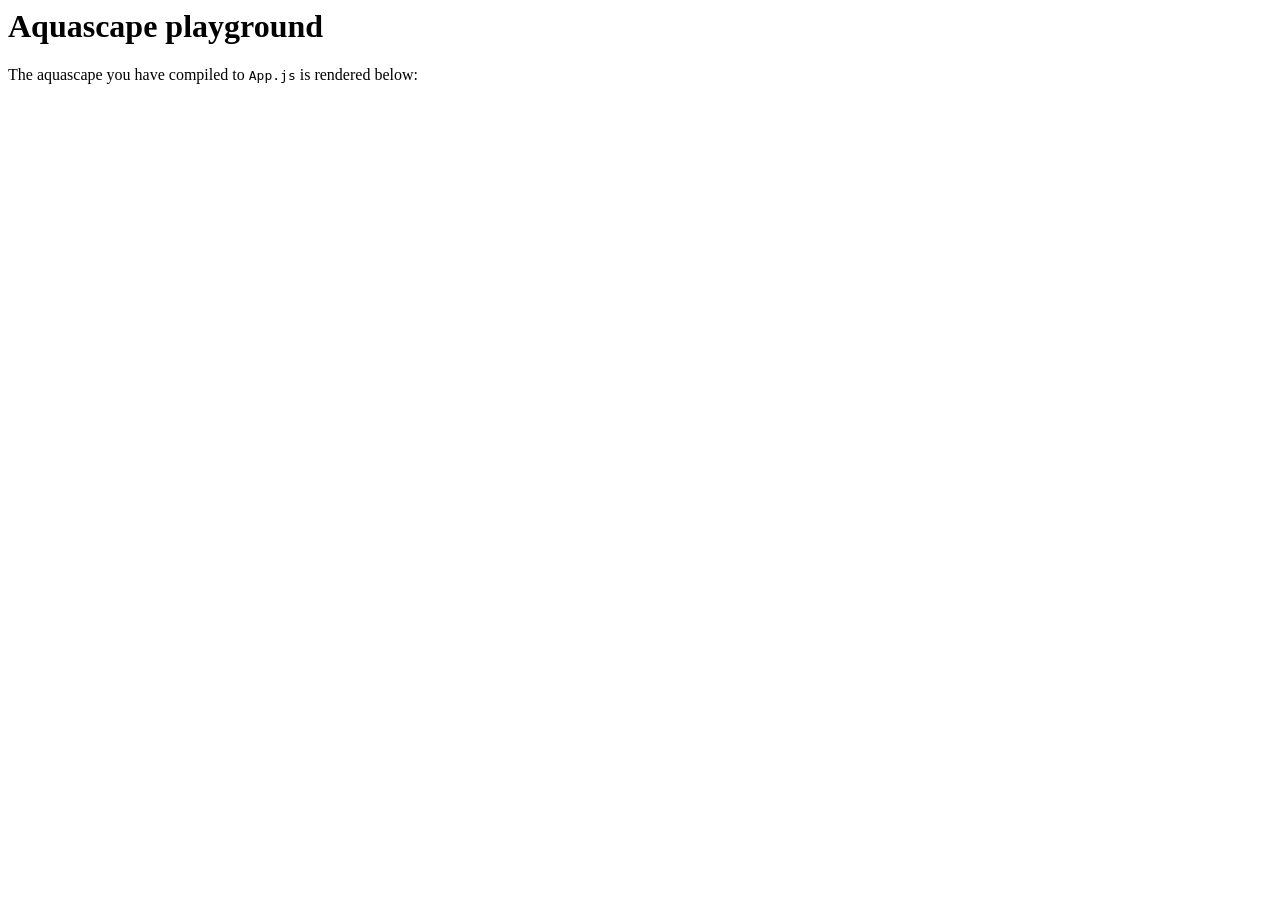
<file: aquascape-playground/index.html>
<html>
  <head>
    <script src="App.js" type="text/javascript"></script>
  </head>
  <body>
    <h1>Aquascape playground</h1>
    <p>The aquascape you have compiled to <code>App.js</code> is rendered below:</p>
    <div id="aquascape" style="display:flex">
  </body>
</html>
</file>
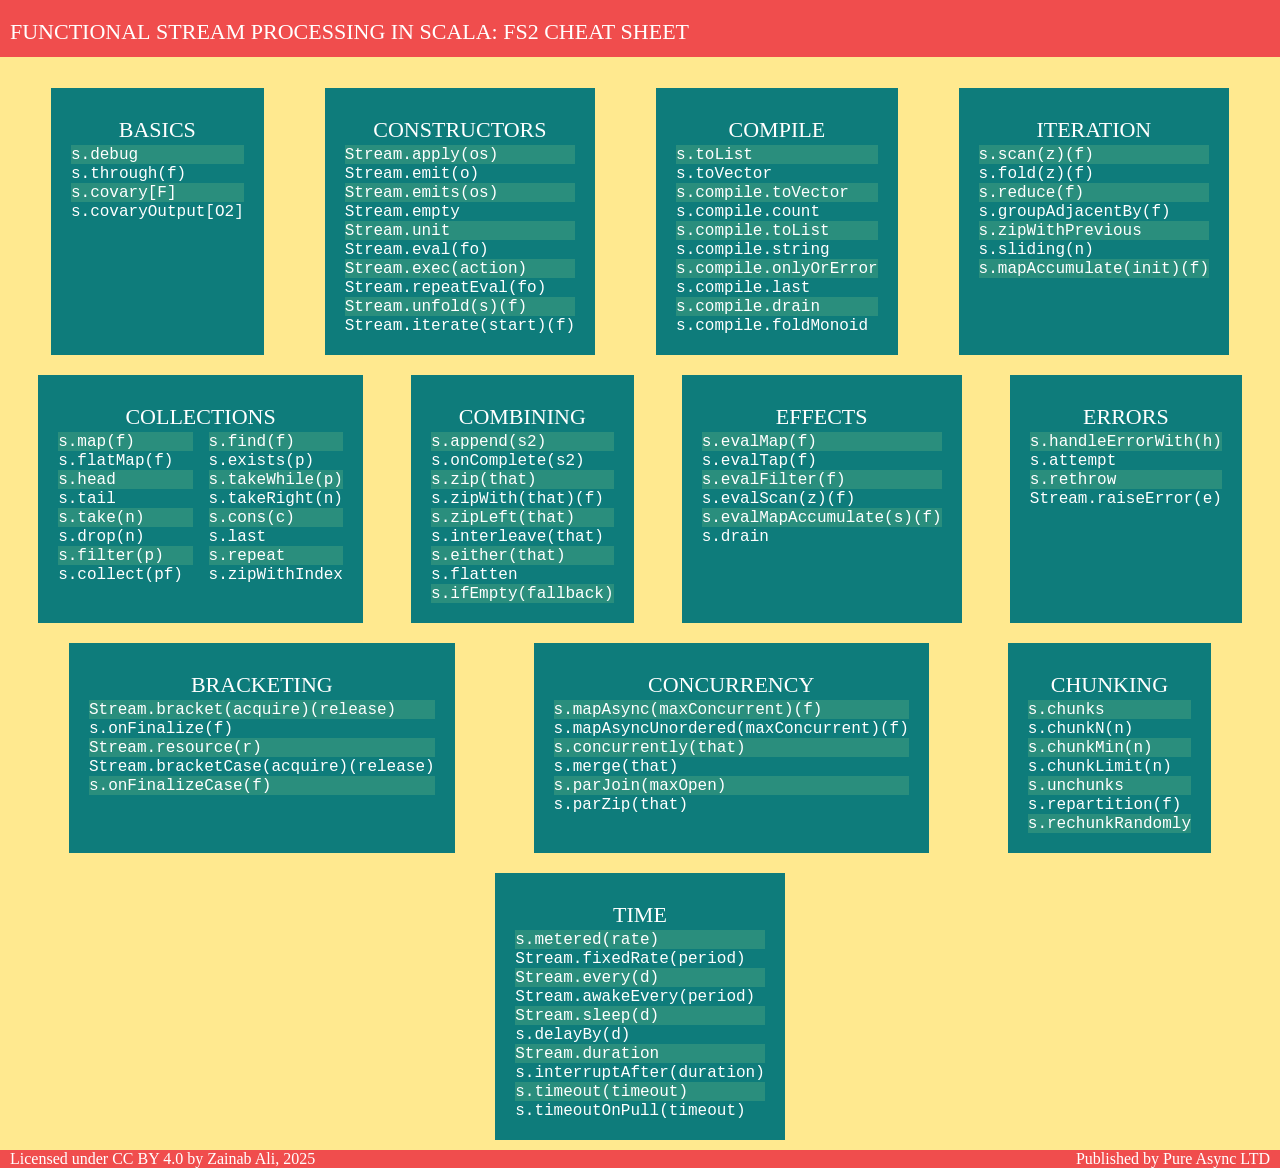
<file: cheatsheet.html>
<html><head><style>.cheatsheet-Style-body{
  background-color: #ffe98f;
  margin: 0;
  padding: 0;
}

.cheatsheet-Style-cheatsheet{
  display: flex;
  flex-wrap: wrap;
  justify-content: space-evenly;
}

.cheatsheet-Style-section{
  align-items: center;
  background-color: #0e7c7b;
  color: white;
  display: flex;
  flex-direction: column;
  font-size: 16px;
  margin: 10px;
  padding: 20px;
}

.cheatsheet-Style-mainHeading{
  background-color: #f04d4d;
  color: white;
  display: flex;
  font-family: Source Sans Pro;
  font-variant: all-small-caps;
  font-weight: normal;
  justify-content: space-between;
  padding: 10px;
}

.cheatsheet-Style-sectionHeading{
  font-family: Source Sans Pro;
  font-variant: all-small-caps;
  font-weight: normal;
  margin: 0;
}

.cheatsheet-Style-sectionList{
  list-style: none;
  margin: 0;
  padding: 0;
}

.cheatsheet-Style-sectionListItem:nth-child(odd){
  background-color: #2a8e7d;
}

.cheatsheet-Style-footer{
  background-color: #f04d4d;
  color: white;
  display: flex;
  font-family: Source Sans Pro;
  justify-content: space-between;
  padding: 0 10px;
}

.cheatsheet-Style-bookLink{
  color: white;
  font-family: Source Sans Pro;
  font-variant: all-small-caps;
  text-decoration: none;
}

.cheatsheet-Style-twoColumns{
  -moz-columns: 2;
  -webkit-columns: 2;
  columns: 2;
}
</style></head><body class="cheatsheet-Style-body"><h1 class="cheatsheet-Style-mainHeading"><a class="cheatsheet-Style-bookLink" href="https://pureasync.gumroad.com/l/functional-stream-processing-in-scala" target="_blank">Functional Stream Processing In Scala: fs2 cheat sheet</a></h1><div class="cheatsheet-Style-cheatsheet"><div class="cheatsheet-Style-section"><h1 class="cheatsheet-Style-sectionHeading">Basics</h1><ol class="cheatsheet-Style-sectionList"><li class="cheatsheet-Style-sectionListItem"><code>s.debug</code></li><li class="cheatsheet-Style-sectionListItem"><code>s.through(f)</code></li><li class="cheatsheet-Style-sectionListItem"><code>s.covary[F]</code></li><li class="cheatsheet-Style-sectionListItem"><code>s.covaryOutput[O2]</code></li></ol></div><div class="cheatsheet-Style-section"><h1 class="cheatsheet-Style-sectionHeading">Constructors</h1><ol class="cheatsheet-Style-sectionList"><li class="cheatsheet-Style-sectionListItem"><code>Stream.apply(os)</code></li><li class="cheatsheet-Style-sectionListItem"><code>Stream.emit(o)</code></li><li class="cheatsheet-Style-sectionListItem"><code>Stream.emits(os)</code></li><li class="cheatsheet-Style-sectionListItem"><code>Stream.empty</code></li><li class="cheatsheet-Style-sectionListItem"><code>Stream.unit</code></li><li class="cheatsheet-Style-sectionListItem"><code>Stream.eval(fo)</code></li><li class="cheatsheet-Style-sectionListItem"><code>Stream.exec(action)</code></li><li class="cheatsheet-Style-sectionListItem"><code>Stream.repeatEval(fo)</code></li><li class="cheatsheet-Style-sectionListItem"><code>Stream.unfold(s)(f)</code></li><li class="cheatsheet-Style-sectionListItem"><code>Stream.iterate(start)(f)</code></li></ol></div><div class="cheatsheet-Style-section"><h1 class="cheatsheet-Style-sectionHeading">Compile</h1><ol class="cheatsheet-Style-sectionList"><li class="cheatsheet-Style-sectionListItem"><code>s.toList</code></li><li class="cheatsheet-Style-sectionListItem"><code>s.toVector</code></li><li class="cheatsheet-Style-sectionListItem"><code>s.compile.toVector</code></li><li class="cheatsheet-Style-sectionListItem"><code>s.compile.count</code></li><li class="cheatsheet-Style-sectionListItem"><code>s.compile.toList</code></li><li class="cheatsheet-Style-sectionListItem"><code>s.compile.string</code></li><li class="cheatsheet-Style-sectionListItem"><code>s.compile.onlyOrError</code></li><li class="cheatsheet-Style-sectionListItem"><code>s.compile.last</code></li><li class="cheatsheet-Style-sectionListItem"><code>s.compile.drain</code></li><li class="cheatsheet-Style-sectionListItem"><code>s.compile.foldMonoid</code></li></ol></div><div class="cheatsheet-Style-section"><h1 class="cheatsheet-Style-sectionHeading">Iteration</h1><ol class="cheatsheet-Style-sectionList"><li class="cheatsheet-Style-sectionListItem"><code>s.scan(z)(f)</code></li><li class="cheatsheet-Style-sectionListItem"><code>s.fold(z)(f)</code></li><li class="cheatsheet-Style-sectionListItem"><code>s.reduce(f)</code></li><li class="cheatsheet-Style-sectionListItem"><code>s.groupAdjacentBy(f)</code></li><li class="cheatsheet-Style-sectionListItem"><code>s.zipWithPrevious</code></li><li class="cheatsheet-Style-sectionListItem"><code>s.sliding(n)</code></li><li class="cheatsheet-Style-sectionListItem"><code>s.mapAccumulate(init)(f)</code></li></ol></div><div class="cheatsheet-Style-section"><h1 class="cheatsheet-Style-sectionHeading">Collections</h1><ol class="cheatsheet-Style-sectionList cheatsheet-Style-twoColumns"><li class="cheatsheet-Style-sectionListItem"><code>s.map(f)</code></li><li class="cheatsheet-Style-sectionListItem"><code>s.flatMap(f)</code></li><li class="cheatsheet-Style-sectionListItem"><code>s.head</code></li><li class="cheatsheet-Style-sectionListItem"><code>s.tail</code></li><li class="cheatsheet-Style-sectionListItem"><code>s.take(n)</code></li><li class="cheatsheet-Style-sectionListItem"><code>s.drop(n)</code></li><li class="cheatsheet-Style-sectionListItem"><code>s.filter(p)</code></li><li class="cheatsheet-Style-sectionListItem"><code>s.collect(pf)</code></li><li class="cheatsheet-Style-sectionListItem"><code>s.find(f)</code></li><li class="cheatsheet-Style-sectionListItem"><code>s.exists(p)</code></li><li class="cheatsheet-Style-sectionListItem"><code>s.takeWhile(p)</code></li><li class="cheatsheet-Style-sectionListItem"><code>s.takeRight(n)</code></li><li class="cheatsheet-Style-sectionListItem"><code>s.cons(c)</code></li><li class="cheatsheet-Style-sectionListItem"><code>s.last</code></li><li class="cheatsheet-Style-sectionListItem"><code>s.repeat</code></li><li class="cheatsheet-Style-sectionListItem"><code>s.zipWithIndex</code></li></ol></div><div class="cheatsheet-Style-section"><h1 class="cheatsheet-Style-sectionHeading">Combining</h1><ol class="cheatsheet-Style-sectionList"><li class="cheatsheet-Style-sectionListItem"><code>s.append(s2)</code></li><li class="cheatsheet-Style-sectionListItem"><code>s.onComplete(s2)</code></li><li class="cheatsheet-Style-sectionListItem"><code>s.zip(that)</code></li><li class="cheatsheet-Style-sectionListItem"><code>s.zipWith(that)(f)</code></li><li class="cheatsheet-Style-sectionListItem"><code>s.zipLeft(that)</code></li><li class="cheatsheet-Style-sectionListItem"><code>s.interleave(that)</code></li><li class="cheatsheet-Style-sectionListItem"><code>s.either(that)</code></li><li class="cheatsheet-Style-sectionListItem"><code>s.flatten</code></li><li class="cheatsheet-Style-sectionListItem"><code>s.ifEmpty(fallback)</code></li></ol></div><div class="cheatsheet-Style-section"><h1 class="cheatsheet-Style-sectionHeading">Effects</h1><ol class="cheatsheet-Style-sectionList"><li class="cheatsheet-Style-sectionListItem"><code>s.evalMap(f)</code></li><li class="cheatsheet-Style-sectionListItem"><code>s.evalTap(f)</code></li><li class="cheatsheet-Style-sectionListItem"><code>s.evalFilter(f)</code></li><li class="cheatsheet-Style-sectionListItem"><code>s.evalScan(z)(f)</code></li><li class="cheatsheet-Style-sectionListItem"><code>s.evalMapAccumulate(s)(f)</code></li><li class="cheatsheet-Style-sectionListItem"><code>s.drain</code></li></ol></div><div class="cheatsheet-Style-section"><h1 class="cheatsheet-Style-sectionHeading">Errors</h1><ol class="cheatsheet-Style-sectionList"><li class="cheatsheet-Style-sectionListItem"><code>s.handleErrorWith(h)</code></li><li class="cheatsheet-Style-sectionListItem"><code>s.attempt</code></li><li class="cheatsheet-Style-sectionListItem"><code>s.rethrow</code></li><li class="cheatsheet-Style-sectionListItem"><code>Stream.raiseError(e)</code></li></ol></div><div class="cheatsheet-Style-section"><h1 class="cheatsheet-Style-sectionHeading">Bracketing</h1><ol class="cheatsheet-Style-sectionList"><li class="cheatsheet-Style-sectionListItem"><code>Stream.bracket(acquire)(release)</code></li><li class="cheatsheet-Style-sectionListItem"><code>s.onFinalize(f)</code></li><li class="cheatsheet-Style-sectionListItem"><code>Stream.resource(r)</code></li><li class="cheatsheet-Style-sectionListItem"><code>Stream.bracketCase(acquire)(release)</code></li><li class="cheatsheet-Style-sectionListItem"><code>s.onFinalizeCase(f)</code></li></ol></div><div class="cheatsheet-Style-section"><h1 class="cheatsheet-Style-sectionHeading">Concurrency</h1><ol class="cheatsheet-Style-sectionList"><li class="cheatsheet-Style-sectionListItem"><code>s.mapAsync(maxConcurrent)(f)</code></li><li class="cheatsheet-Style-sectionListItem"><code>s.mapAsyncUnordered(maxConcurrent)(f)</code></li><li class="cheatsheet-Style-sectionListItem"><code>s.concurrently(that)</code></li><li class="cheatsheet-Style-sectionListItem"><code>s.merge(that)</code></li><li class="cheatsheet-Style-sectionListItem"><code>s.parJoin(maxOpen)</code></li><li class="cheatsheet-Style-sectionListItem"><code>s.parZip(that)</code></li></ol></div><div class="cheatsheet-Style-section"><h1 class="cheatsheet-Style-sectionHeading">Chunking</h1><ol class="cheatsheet-Style-sectionList"><li class="cheatsheet-Style-sectionListItem"><code>s.chunks</code></li><li class="cheatsheet-Style-sectionListItem"><code>s.chunkN(n)</code></li><li class="cheatsheet-Style-sectionListItem"><code>s.chunkMin(n)</code></li><li class="cheatsheet-Style-sectionListItem"><code>s.chunkLimit(n)</code></li><li class="cheatsheet-Style-sectionListItem"><code>s.unchunks</code></li><li class="cheatsheet-Style-sectionListItem"><code>s.repartition(f)</code></li><li class="cheatsheet-Style-sectionListItem"><code>s.rechunkRandomly</code></li></ol></div><div class="cheatsheet-Style-section"><h1 class="cheatsheet-Style-sectionHeading">Time</h1><ol class="cheatsheet-Style-sectionList"><li class="cheatsheet-Style-sectionListItem"><code>s.metered(rate)</code></li><li class="cheatsheet-Style-sectionListItem"><code>Stream.fixedRate(period)</code></li><li class="cheatsheet-Style-sectionListItem"><code>Stream.every(d)</code></li><li class="cheatsheet-Style-sectionListItem"><code>Stream.awakeEvery(period)</code></li><li class="cheatsheet-Style-sectionListItem"><code>Stream.sleep(d)</code></li><li class="cheatsheet-Style-sectionListItem"><code>s.delayBy(d)</code></li><li class="cheatsheet-Style-sectionListItem"><code>Stream.duration</code></li><li class="cheatsheet-Style-sectionListItem"><code>s.interruptAfter(duration)</code></li><li class="cheatsheet-Style-sectionListItem"><code>s.timeout(timeout)</code></li><li class="cheatsheet-Style-sectionListItem"><code>s.timeoutOnPull(timeout)</code></li></ol></div></div><footer class="cheatsheet-Style-footer"><span>Licensed under CC BY 4.0 by Zainab Ali, 2025</span><span>Published by Pure Async LTD</span></footer></body></html>
</file>
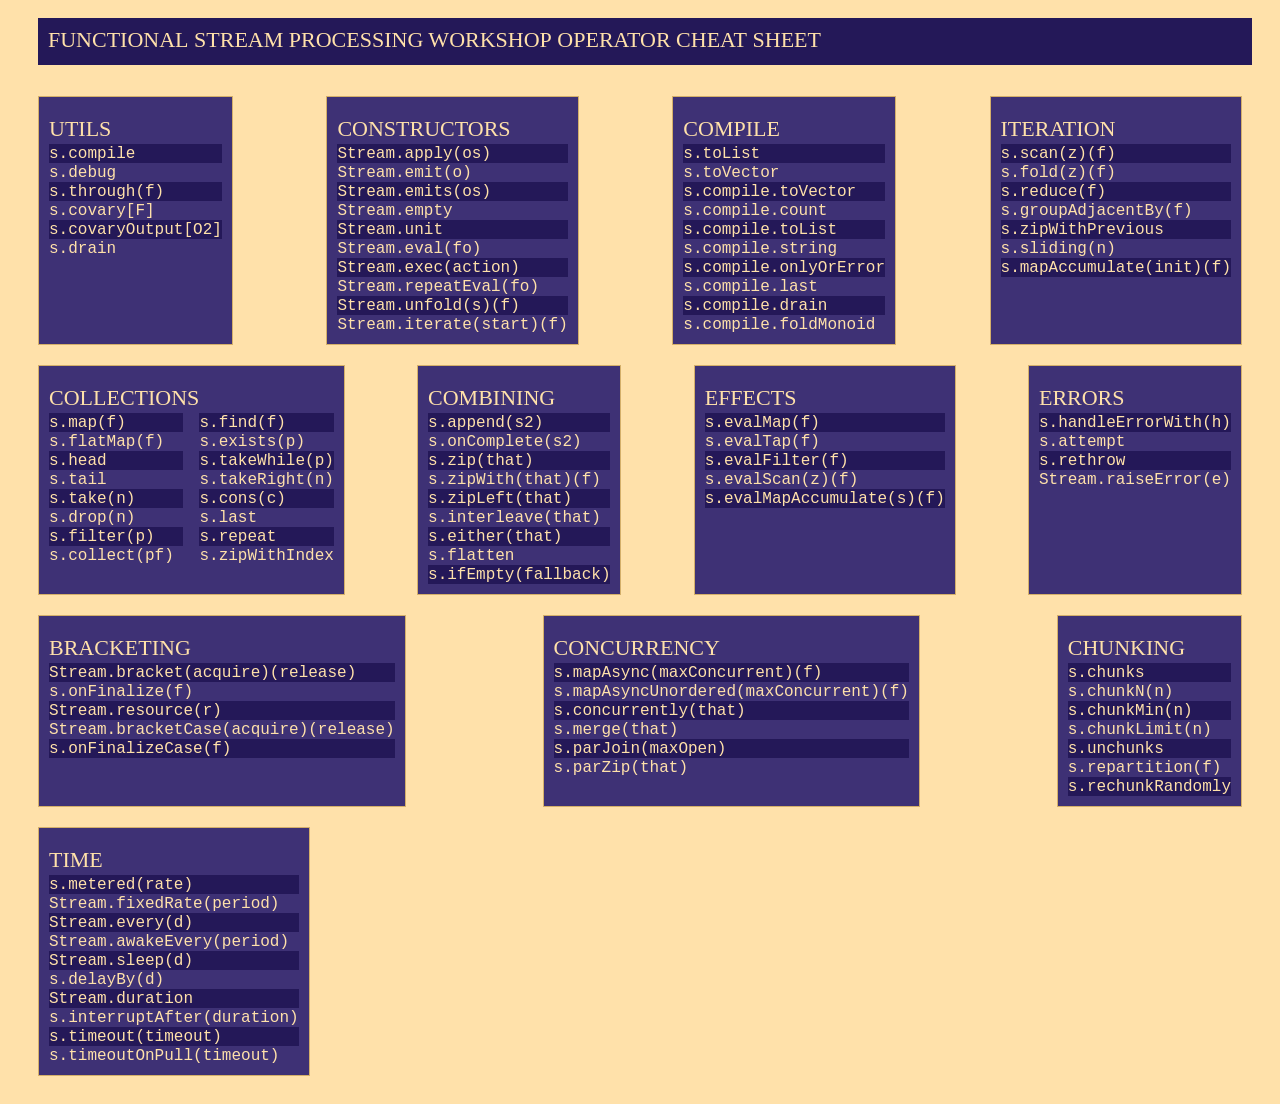
<file: methods.html>
<html><head><link href="methods.css" rel="stylesheet" /></head><body><h1>Functional Stream Processing Workshop operator cheat sheet</h1><div class="sheet"><div class="section"><h1>Utils</h1><ol><li><code>s.compile</code></li><li><code>s.debug</code></li><li><code>s.through(f)</code></li><li><code>s.covary[F]</code></li><li><code>s.covaryOutput[O2]</code></li><li><code>s.drain</code></li></ol></div><div class="section"><h1>Constructors</h1><ol><li><code>Stream.apply(os)</code></li><li><code>Stream.emit(o)</code></li><li><code>Stream.emits(os)</code></li><li><code>Stream.empty</code></li><li><code>Stream.unit</code></li><li><code>Stream.eval(fo)</code></li><li><code>Stream.exec(action)</code></li><li><code>Stream.repeatEval(fo)</code></li><li><code>Stream.unfold(s)(f)</code></li><li><code>Stream.iterate(start)(f)</code></li></ol></div><div class="section"><h1>Compile</h1><ol><li><code>s.toList</code></li><li><code>s.toVector</code></li><li><code>s.compile.toVector</code></li><li><code>s.compile.count</code></li><li><code>s.compile.toList</code></li><li><code>s.compile.string</code></li><li><code>s.compile.onlyOrError</code></li><li><code>s.compile.last</code></li><li><code>s.compile.drain</code></li><li><code>s.compile.foldMonoid</code></li></ol></div><div class="section"><h1>Iteration</h1><ol><li><code>s.scan(z)(f)</code></li><li><code>s.fold(z)(f)</code></li><li><code>s.reduce(f)</code></li><li><code>s.groupAdjacentBy(f)</code></li><li><code>s.zipWithPrevious</code></li><li><code>s.sliding(n)</code></li><li><code>s.mapAccumulate(init)(f)</code></li></ol></div><div class="section double"><h1>Collections</h1><ol><li><code>s.map(f)</code></li><li><code>s.flatMap(f)</code></li><li><code>s.head</code></li><li><code>s.tail</code></li><li><code>s.take(n)</code></li><li><code>s.drop(n)</code></li><li><code>s.filter(p)</code></li><li><code>s.collect(pf)</code></li><li><code>s.find(f)</code></li><li><code>s.exists(p)</code></li><li><code>s.takeWhile(p)</code></li><li><code>s.takeRight(n)</code></li><li><code>s.cons(c)</code></li><li><code>s.last</code></li><li><code>s.repeat</code></li><li><code>s.zipWithIndex</code></li></ol></div><div class="section"><h1>Combining</h1><ol><li><code>s.append(s2)</code></li><li><code>s.onComplete(s2)</code></li><li><code>s.zip(that)</code></li><li><code>s.zipWith(that)(f)</code></li><li><code>s.zipLeft(that)</code></li><li><code>s.interleave(that)</code></li><li><code>s.either(that)</code></li><li><code>s.flatten</code></li><li><code>s.ifEmpty(fallback)</code></li></ol></div><div class="section"><h1>Effects</h1><ol><li><code>s.evalMap(f)</code></li><li><code>s.evalTap(f)</code></li><li><code>s.evalFilter(f)</code></li><li><code>s.evalScan(z)(f)</code></li><li><code>s.evalMapAccumulate(s)(f)</code></li></ol></div><div class="section"><h1>Errors</h1><ol><li><code>s.handleErrorWith(h)</code></li><li><code>s.attempt</code></li><li><code>s.rethrow</code></li><li><code>Stream.raiseError(e)</code></li></ol></div><div class="section"><h1>Bracketing</h1><ol><li><code>Stream.bracket(acquire)(release)</code></li><li><code>s.onFinalize(f)</code></li><li><code>Stream.resource(r)</code></li><li><code>Stream.bracketCase(acquire)(release)</code></li><li><code>s.onFinalizeCase(f)</code></li></ol></div><div class="section"><h1>Concurrency</h1><ol><li><code>s.mapAsync(maxConcurrent)(f)</code></li><li><code>s.mapAsyncUnordered(maxConcurrent)(f)</code></li><li><code>s.concurrently(that)</code></li><li><code>s.merge(that)</code></li><li><code>s.parJoin(maxOpen)</code></li><li><code>s.parZip(that)</code></li></ol></div><div class="section"><h1>Chunking</h1><ol><li><code>s.chunks</code></li><li><code>s.chunkN(n)</code></li><li><code>s.chunkMin(n)</code></li><li><code>s.chunkLimit(n)</code></li><li><code>s.unchunks</code></li><li><code>s.repartition(f)</code></li><li><code>s.rechunkRandomly</code></li></ol></div><div class="section"><h1>Time</h1><ol><li><code>s.metered(rate)</code></li><li><code>Stream.fixedRate(period)</code></li><li><code>Stream.every(d)</code></li><li><code>Stream.awakeEvery(period)</code></li><li><code>Stream.sleep(d)</code></li><li><code>s.delayBy(d)</code></li><li><code>Stream.duration</code></li><li><code>s.interruptAfter(duration)</code></li><li><code>s.timeout(timeout)</code></li><li><code>s.timeoutOnPull(timeout)</code></li></ol></div></div></body></html>
</file>
<file: methods.css>
body {
    padding: 10px 20px;
}

div.sheet {
    display: flex;
    flex-wrap: wrap;
    justify-content: space-between;
}
div.section {
    padding: 10px;
    border: 1px solid;
    margin: 10px;
}

body > h1 {
    font-family: Source Sans Pro;
    font-weight: normal;
    font-variant: all-small-caps;
    margin-left: 10px;
    padding-left: 10px;
    padding-bottom: 10px;
}
div.section h1 {
    font-family: Source Sans Pro;
    font-weight: normal;
    font-variant: all-small-caps;
    margin: 0;
}
div.section ol {
    list-style: none;
    padding: 0;
    margin: 0;
}
div.section.double ol {
    columns: 2;
    -webkit-columns: 2;
    -moz-columns: 2;
}

/* Colours */
/* https://paletton.com/#uid=34b0u0kllllaFw0g0qFqFg0w0aF */
body {
    background-color: #FFE1AA;
}

body > h1 {
    background-color: #241858;
    color: #FFE1AA;
}
div.section h1 {
    color: #FFE1AA;
}
div.section {
    background-color: #3E3175;
    color: #FFE1AA;
    border-color: #D4AF6A;
    font-size: 16px;
}
div.section ol li:nth-child(odd) {
    background-color: #241858;
    color: #FFE1AA;
}
</file>
